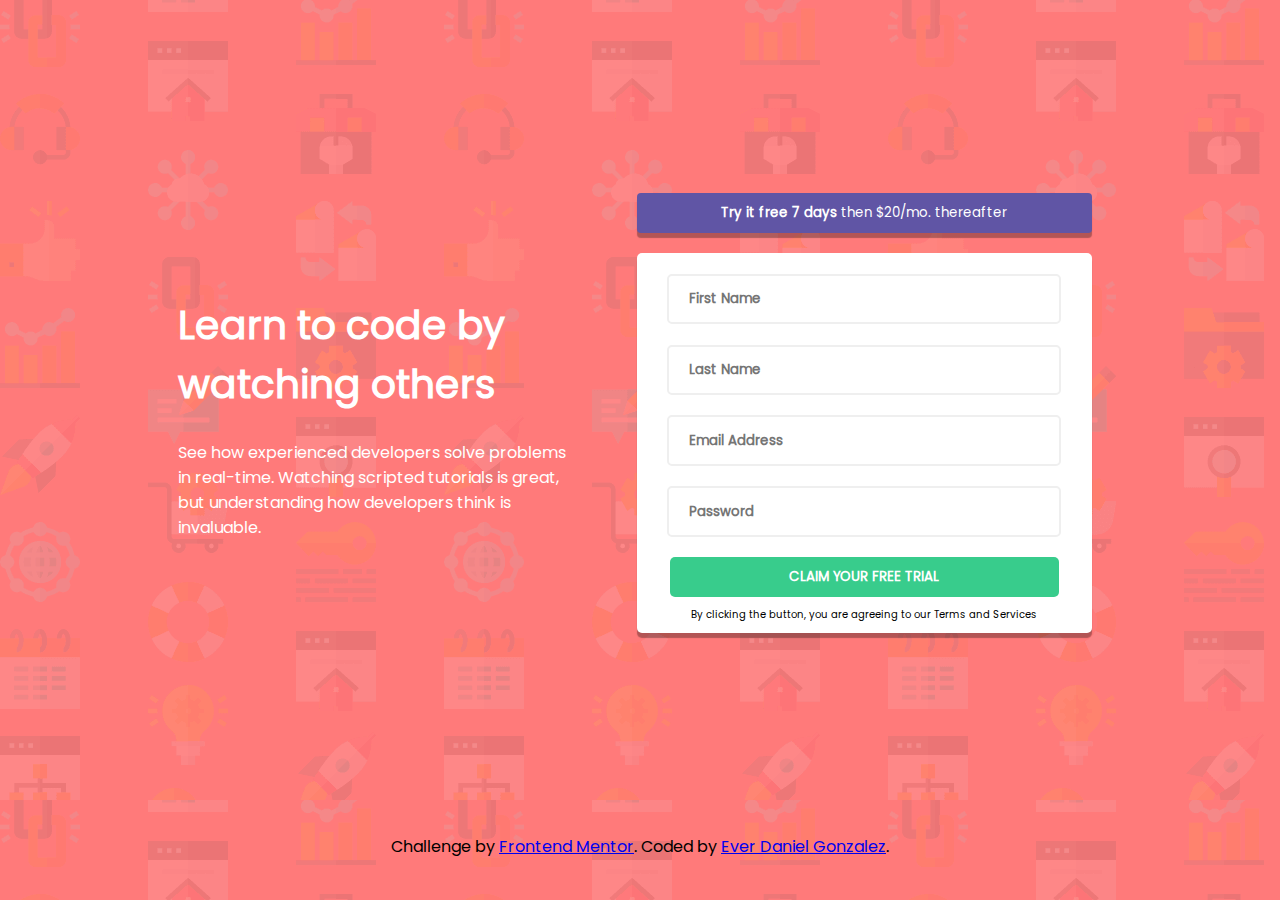
<file: intro-component-with-signup-form-master/index.html>
<!DOCTYPE html>
<html lang="en">
<head>
  <meta charset="UTF-8">
  <meta name="viewport" content="width=device-width, initial-scale=1.0"> <!-- displays site properly based on user's device -->

  <link rel="icon" type="image/png" sizes="32x32" href="./images/favicon-32x32.png">
  <link rel="stylesheet" href="https://necolas.github.io/normalize.css/8.0.1/normalize.css">
  <title>Frontend Mentor | Intro component with sign up form</title>

  <link rel="stylesheet" href="styles.css">
</head>
<body>
  <div class="container">
    <section class="leftSide">
      <h1>Learn to code by watching others</h1>

      <p>See how experienced developers solve problems in real-time. Watching scripted tutorials is great, 
      but understanding how developers think is invaluable.</p>
    </section>

    <aside class="rightSide">
      <button><span class="strong">Try it free 7 days</span> then $20/mo. thereafter</button>
          <div>
          <form action="">
            <input type="text" id="fname"  placeholder="First Name" required>
            <input type="text" id="lname"  placeholder="Last Name" required>
            <input type="email" id="email"  placeholder="Email Address" required>
            <input type="password" id="pass"  placeholder="Password" required>

            <button><strong>CLAIM YOUR FREE TRIAL</strong></button>
          </form>
        <p>By clicking the button, you are agreeing to our Terms and Services  </p>
        </div>
      </aside>
  </div>
  <footer>
    <p class="attribution">
      Challenge by <a href="https://www.frontendmentor.io?ref=challenge" target="_blank">Frontend Mentor</a>.
      Coded by <a href="https://github.com/edgg72/" target="_blank">Ever Daniel Gonzalez</a>.
    </p>
  </footer>
</body>
</html>
</file>
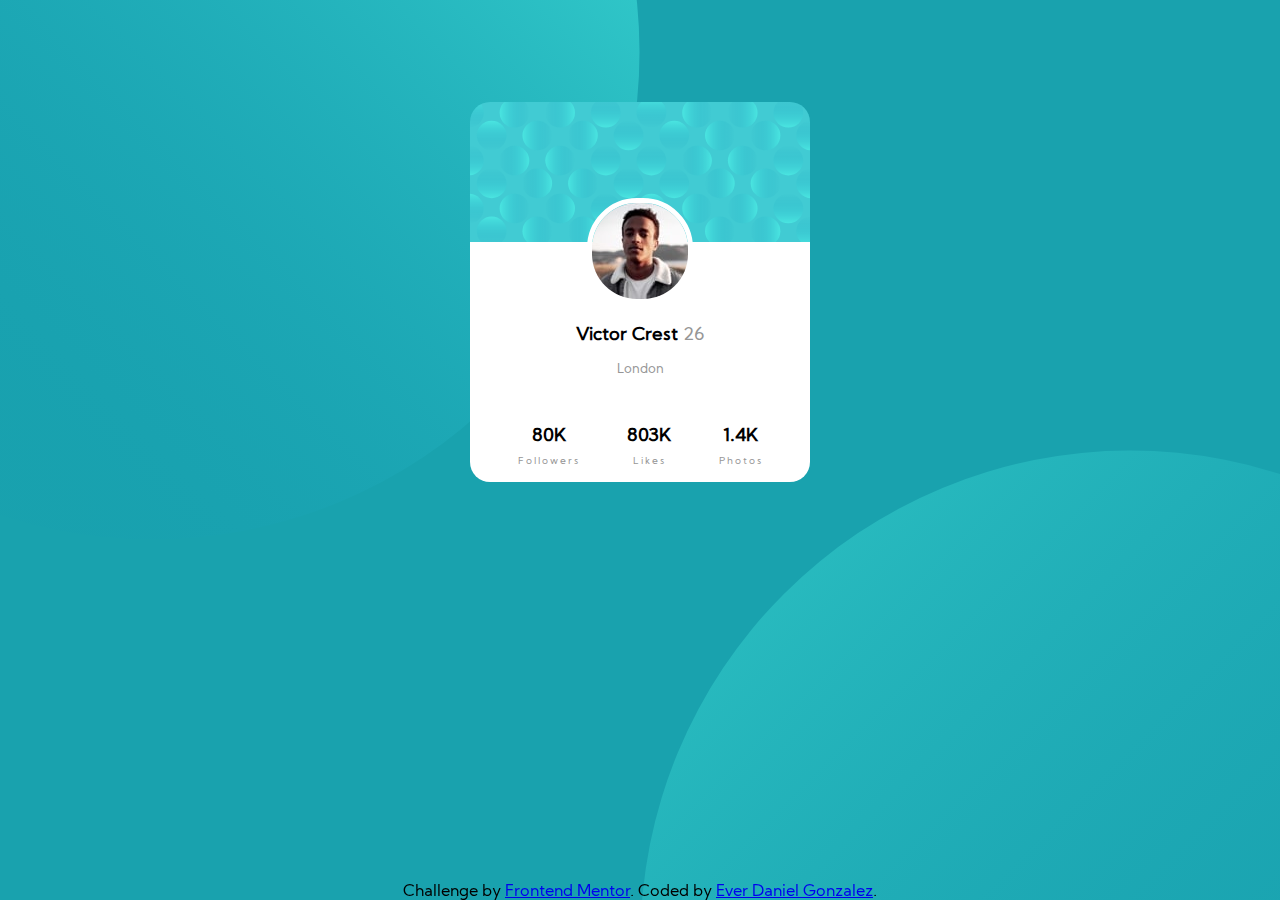
<file: profile-card-component-main/index.html>
<!DOCTYPE html>
<html lang="en">

<head>
  <meta charset="UTF-8">
  <meta name="viewport" content="width=device-width, initial-scale=1.0">
  <!-- displays site properly based on user's device -->
  <link rel="stylesheet" href="css/styles.css">
  <link rel="icon" type="image/png" sizes="32x32" href="./images/favicon-32x32.png">

  <title>Frontend Mentor | Profile card component</title>

</head>

<body>
  <div class="cardClass">
    <img src="./images/image-victor.jpg" alt="victor_crest">
    <section>
      <h3><span class="toBold">Victor Crest</span> 26</h3>
      <p>
        London  
      </p>
    </section>
    
    <section class="Bottom">
      <div>
        <h2 class="toBold">80K</h2>
        <p>Followers</p> 
      </div>
      <div>
        <div class="toBold">803K</div>
       <p>Likes</p> 
      </div>
      <div>
        <div class="toBold">1.4K</div>
       <p>Photos</p> 
      </div>
    </section>

  </div>
  <div class="attribution">
    Challenge by <a href="https://www.frontendmentor.io?ref=challenge" target="_blank">Frontend Mentor</a>.
    Coded by <a href="https://github.com/edgg72">Ever Daniel Gonzalez</a>.
  </div>
</body>

</html>
</file>
<file: intro-component-with-signup-form-master/styles.css>
@font-face{
    src: url("fonts/Poppins-Regular.ttf");
    font-family: Poppins;
}

body{
    background-image: url("./images/bg-intro-desktop.png");
    background-color: hsl(0, 100%, 74%);
    font-family: Poppins;
}

.container{
    display: flex;
    flex-direction: row;
    flex-wrap: wrap;
    height: 90vh;
    justify-content: space-evenly;
    align-items: center;
    padding: 0% 10%;
}

.leftSide{
    color: white;
    font-size: 16px;
    width: 40%;
    min-width: 30vw;
}

.leftSide h1{
    font-size: 39px;
}

.leftSide p{
    font-weight: 400;
}

.rightSide{
    display: flex;
    flex-direction: column;
    justify-content: center;
    width: 45%;
    background-color: transparent;
    border-radius: 5px;
    padding: 10px;
    min-width: 30vw;
}

.rightSide form{
    display: flex;
    flex-direction: column;
    align-items: center;
    width: 90%;
}

.strong{
    font-weight: 700;
}

.rightSide > div{
    display: flex;
    flex-direction: column;
    align-items: center;
    background-color: white;
    box-shadow: 0px 5px 1px rgba(0, 0, 0, 0.3);
    border-radius: 5px;

}

.rightSide p{
    font-size: 10px;
    text-align: center;
}

.rightSide input {
    width: 90%;
    height: 30px;
    font-family: Poppins;
    border-radius: 5px;
    padding-left: 20px;
    padding-top: 2%;
    padding-bottom: 2%;
    font-weight: 700;
    margin-top: 5%;
    border: 2px solid#efefef;
}

textarea:focus, input:focus{
    outline: none;
    border: 2px solid gray;
}

.rightSide > button{
    color: white;
    background-color: hsl(248, 32%, 49%);
    border: none;
    border-radius: 4px;
    height: 40px;
    margin-bottom: 20px;
    font-family:Poppins;
    box-shadow: 0px 5px 1px rgba(0, 0, 0, 0.3);
    padding: 0% 10%;
}

.rightSide form button{
    color: white;
    background-color: hsl(154, 59%, 51%);
    border: none;
    border-radius: 5px;
    width: 95%;
    height: 40px;
    margin-top: 20px;
    font-family:Poppins;
}

footer{
    text-align: center;
}
</file>
<file: profile-card-component-main/css/styles.css>
@font-face{
    src: url(../fonts/KumbhSans-Regular.ttf);
    font-family: Kumbh;
}

body{
    margin: auto;
    background: bottom 40vh right 50vw url('../images/bg-pattern-top.svg') no-repeat, 
    top 50vh left 50vw url('../images/bg-pattern-bottom.svg') no-repeat,
    hsl(185, 75%, 39%);
    background-attachment: fixed;
    font-family: Kumbh;
}

h2{
    font-weight: 700;
    font-size: 18px;
    margin: 0;
}
.cardClass{
    position:relative;
    background: url(../images/bg-pattern-card.svg) top, white bottom;
    background-repeat: no-repeat;
    width: 340px;
    height: 380px;
    border-radius: 20px;  
    margin:auto;
    margin-top: 8%; 
}

.cardClass img{
    border-radius: 50px;
    border: 5px solid white;
    position: relative;
    margin-top: 28%;
    left: 50%;
    transform: translateX(-50%);
}

.attribution{
    position: fixed;
    left: 0;
    bottom: 0;
    width: 100%;
    text-align: center;
}

.toBold{
    font-weight: 700;
    font-size: 18px;
}

.Bottom{
    display: flex;
    justify-content: space-evenly;
    margin-top: 15%;
}

.Bottom div{
    text-align: center;
}

.cardClass section{
    text-align: center;
}
.cardClass section h3{
    font-size: 18px;
    font-weight: initial;
    color: hsl(0, 0%, 59%);
}
.cardClass .Bottom p{
    font-size: 10px;
    color: hsl(0, 0%, 59%);
    letter-spacing: 2px;
}

.cardClass section span{
    color: black;
}

.cardClass section:nth-of-type(1) p{
    font-size: 13px;
    color: hsl(0, 0%, 59%);
}
</file>
